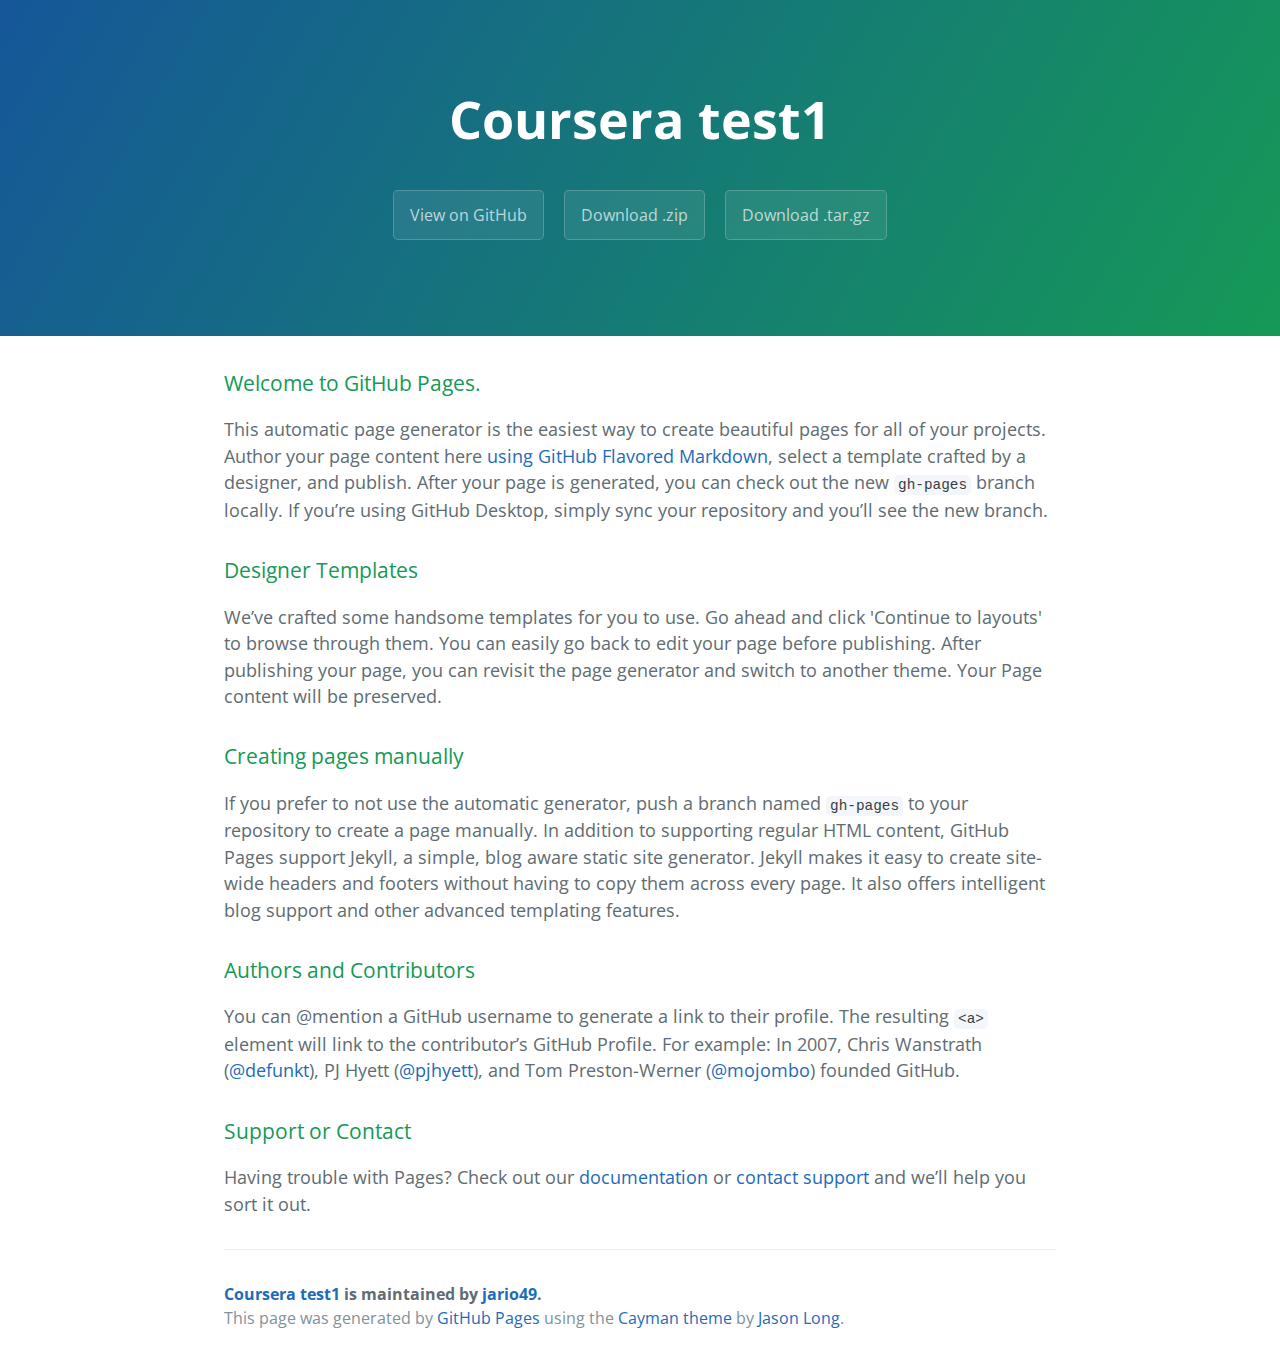
<file: index.html>
<!DOCTYPE html>
<html lang="en-us">
  <head>
    <meta charset="UTF-8">
    <title>Coursera test1 by jario49</title>
    <meta name="viewport" content="width=device-width, initial-scale=1">
    <link rel="stylesheet" type="text/css" href="stylesheets/normalize.css" media="screen">
    <link href='https://fonts.googleapis.com/css?family=Open+Sans:400,700' rel='stylesheet' type='text/css'>
    <link rel="stylesheet" type="text/css" href="stylesheets/stylesheet.css" media="screen">
    <link rel="stylesheet" type="text/css" href="stylesheets/github-light.css" media="screen">
  </head>
  <body>
    <section class="page-header">
      <h1 class="project-name">Coursera test1</h1>
      <h2 class="project-tagline"></h2>
      <a href="https://github.com/jario49/coursera_test1" class="btn">View on GitHub</a>
      <a href="https://github.com/jario49/coursera_test1/zipball/master" class="btn">Download .zip</a>
      <a href="https://github.com/jario49/coursera_test1/tarball/master" class="btn">Download .tar.gz</a>
    </section>

    <section class="main-content">
      <h3>
<a id="welcome-to-github-pages" class="anchor" href="#welcome-to-github-pages" aria-hidden="true"><span aria-hidden="true" class="octicon octicon-link"></span></a>Welcome to GitHub Pages.</h3>

<p>This automatic page generator is the easiest way to create beautiful pages for all of your projects. Author your page content here <a href="https://guides.github.com/features/mastering-markdown/">using GitHub Flavored Markdown</a>, select a template crafted by a designer, and publish. After your page is generated, you can check out the new <code>gh-pages</code> branch locally. If you’re using GitHub Desktop, simply sync your repository and you’ll see the new branch.</p>

<h3>
<a id="designer-templates" class="anchor" href="#designer-templates" aria-hidden="true"><span aria-hidden="true" class="octicon octicon-link"></span></a>Designer Templates</h3>

<p>We’ve crafted some handsome templates for you to use. Go ahead and click 'Continue to layouts' to browse through them. You can easily go back to edit your page before publishing. After publishing your page, you can revisit the page generator and switch to another theme. Your Page content will be preserved.</p>

<h3>
<a id="creating-pages-manually" class="anchor" href="#creating-pages-manually" aria-hidden="true"><span aria-hidden="true" class="octicon octicon-link"></span></a>Creating pages manually</h3>

<p>If you prefer to not use the automatic generator, push a branch named <code>gh-pages</code> to your repository to create a page manually. In addition to supporting regular HTML content, GitHub Pages support Jekyll, a simple, blog aware static site generator. Jekyll makes it easy to create site-wide headers and footers without having to copy them across every page. It also offers intelligent blog support and other advanced templating features.</p>

<h3>
<a id="authors-and-contributors" class="anchor" href="#authors-and-contributors" aria-hidden="true"><span aria-hidden="true" class="octicon octicon-link"></span></a>Authors and Contributors</h3>

<p>You can @mention a GitHub username to generate a link to their profile. The resulting <code>&lt;a&gt;</code> element will link to the contributor’s GitHub Profile. For example: In 2007, Chris Wanstrath (<a href="https://github.com/defunkt" class="user-mention">@defunkt</a>), PJ Hyett (<a href="https://github.com/pjhyett" class="user-mention">@pjhyett</a>), and Tom Preston-Werner (<a href="https://github.com/mojombo" class="user-mention">@mojombo</a>) founded GitHub.</p>

<h3>
<a id="support-or-contact" class="anchor" href="#support-or-contact" aria-hidden="true"><span aria-hidden="true" class="octicon octicon-link"></span></a>Support or Contact</h3>

<p>Having trouble with Pages? Check out our <a href="https://help.github.com/pages">documentation</a> or <a href="https://github.com/contact">contact support</a> and we’ll help you sort it out.</p>

      <footer class="site-footer">
        <span class="site-footer-owner"><a href="https://github.com/jario49/coursera_test1">Coursera test1</a> is maintained by <a href="https://github.com/jario49">jario49</a>.</span>

        <span class="site-footer-credits">This page was generated by <a href="https://pages.github.com">GitHub Pages</a> using the <a href="https://github.com/jasonlong/cayman-theme">Cayman theme</a> by <a href="https://twitter.com/jasonlong">Jason Long</a>.</span>
      </footer>

    </section>

  
  </body>
</html>
</file>
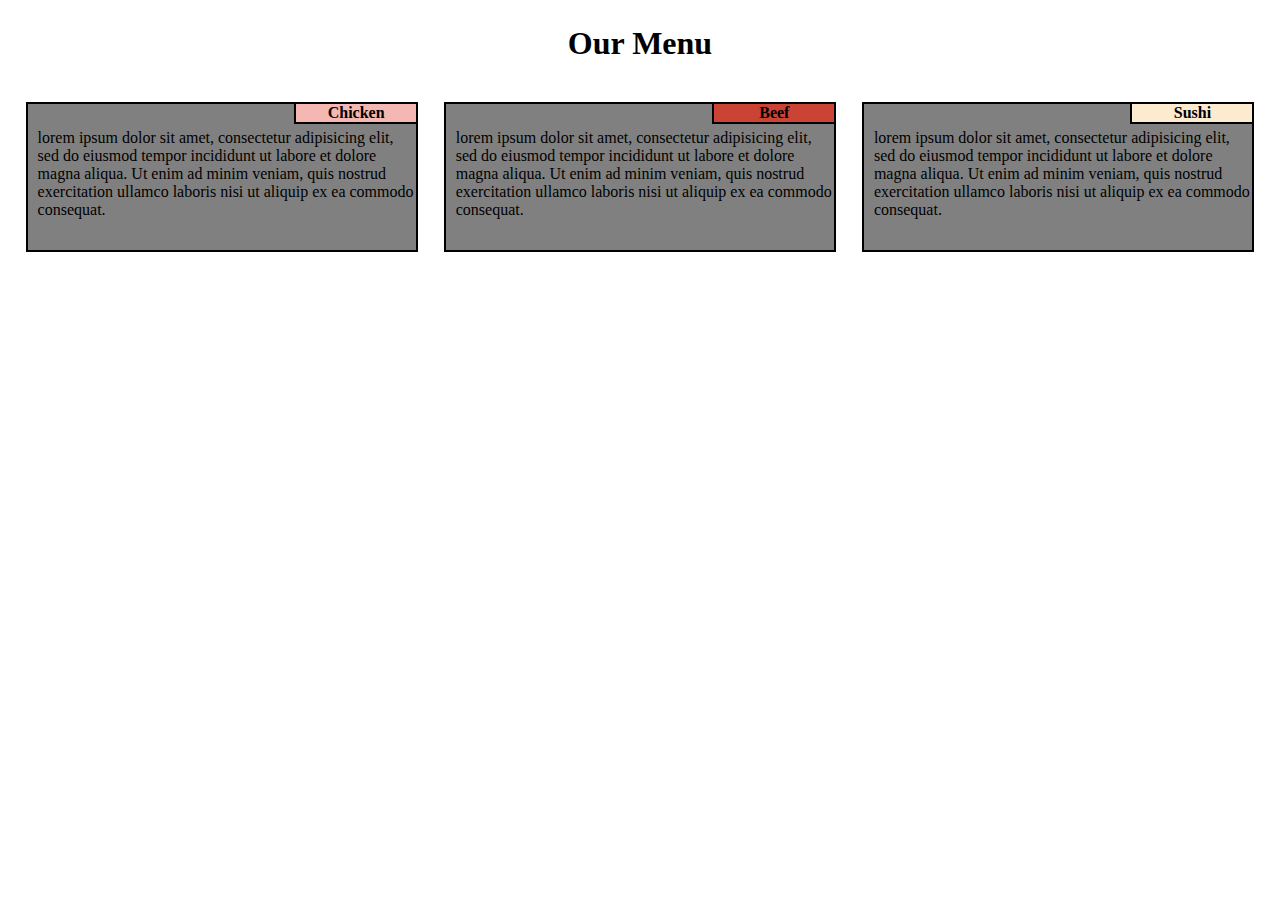
<file: module2/index.html>
<!doctype html>
<html>
<head>
  <meta charset="utf-8">
  <meta http-equiv="X-UA-Compatible" content="IE=edge">
  <meta name="viewport" content="width=device-width, initial-scale=1">
  <title>Assignment Solution for Module 2</title>
  <link rel="stylesheet" href="css/style.css">
</head>
  <h1>Our Menu</h1>
  <div class="container">
    <div class="row">
      <div class="col-lg-4 col-md-6 col-sl-12">
        <h4 id="chicken">Chicken</h4>
        <p>
          lorem ipsum dolor sit amet, consectetur
          adipisicing elit, sed do eiusmod tempor incididunt
          ut labore et dolore magna aliqua. Ut enim ad
          minim veniam, quis nostrud exercitation ullamco
          laboris nisi ut aliquip ex ea commodo consequat.
        </p>
      </div>
      <div class="col-lg-4 col-md-6 col-sl-12">
        <h4 id="beef">Beef</h4>
        <p>
          lorem ipsum dolor sit amet, consectetur
          adipisicing elit, sed do eiusmod tempor incididunt
          ut labore et dolore magna aliqua. Ut enim ad
          minim veniam, quis nostrud exercitation ullamco
          laboris nisi ut aliquip ex ea commodo consequat.
        </p>
      </div>
      <div class="col-lg-4 col-md-12 col-sl-12">
        <h4 id="sushi">Sushi</h4>
        <p>
          lorem ipsum dolor sit amet, consectetur
          adipisicing elit, sed do eiusmod tempor incididunt
          ut labore et dolore magna aliqua. Ut enim ad
          minim veniam, quis nostrud exercitation ullamco
          laboris nisi ut aliquip ex ea commodo consequat.
        </p>
      </div>      
    </div>
  </div>
<body>
</body>
</html>
</file>
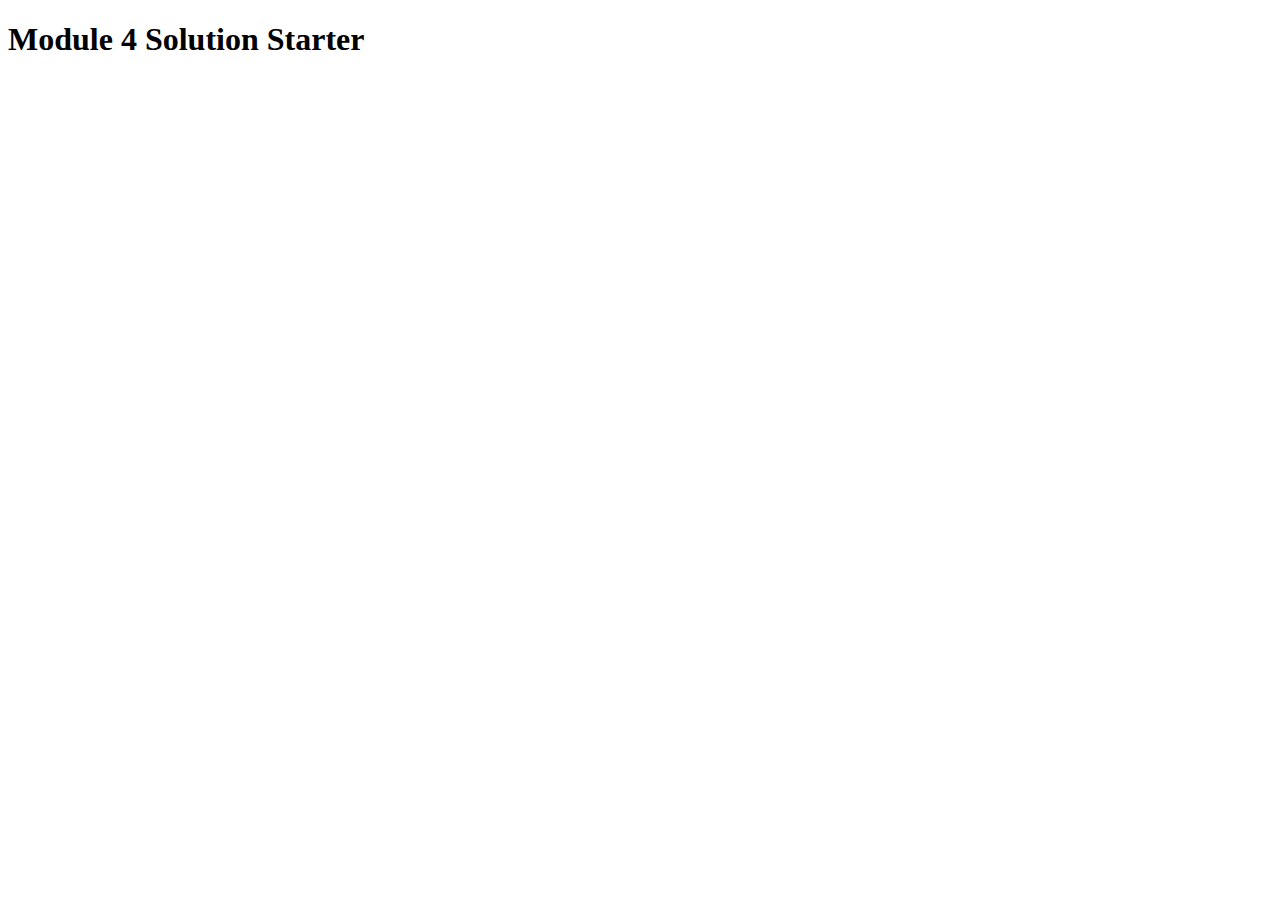
<file: module4-easy/index.html>
<!DOCTYPE html>
<html>
<head>
  <meta charset="utf-8">
  <title>Module 4 Solution Starter</title>
  <script src="js/SpeakHello.js"></script>
  <script src="js/SpeakGoodBye.js"></script>
  <script src="js/script.js"></script>
</head>
<body>
  <h1>Module 4 Solution Starter</h1>
</body>
</html>
</file>
<file: stylesheets/stylesheet.css>
* {
  box-sizing: border-box; }

body {
  padding: 0;
  margin: 0;
  font-family: "Open Sans", "Helvetica Neue", Helvetica, Arial, sans-serif;
  font-size: 16px;
  line-height: 1.5;
  color: #606c71; }

a {
  color: #1e6bb8;
  text-decoration: none; }
  a:hover {
    text-decoration: underline; }

.btn {
  display: inline-block;
  margin-bottom: 1rem;
  color: rgba(255, 255, 255, 0.7);
  background-color: rgba(255, 255, 255, 0.08);
  border-color: rgba(255, 255, 255, 0.2);
  border-style: solid;
  border-width: 1px;
  border-radius: 0.3rem;
  transition: color 0.2s, background-color 0.2s, border-color 0.2s; }
  .btn + .btn {
    margin-left: 1rem; }

.btn:hover {
  color: rgba(255, 255, 255, 0.8);
  text-decoration: none;
  background-color: rgba(255, 255, 255, 0.2);
  border-color: rgba(255, 255, 255, 0.3); }

@media screen and (min-width: 64em) {
  .btn {
    padding: 0.75rem 1rem; } }

@media screen and (min-width: 42em) and (max-width: 64em) {
  .btn {
    padding: 0.6rem 0.9rem;
    font-size: 0.9rem; } }

@media screen and (max-width: 42em) {
  .btn {
    display: block;
    width: 100%;
    padding: 0.75rem;
    font-size: 0.9rem; }
    .btn + .btn {
      margin-top: 1rem;
      margin-left: 0; } }

.page-header {
  color: #fff;
  text-align: center;
  background-color: #159957;
  background-image: linear-gradient(120deg, #155799, #159957); }

@media screen and (min-width: 64em) {
  .page-header {
    padding: 5rem 6rem; } }

@media screen and (min-width: 42em) and (max-width: 64em) {
  .page-header {
    padding: 3rem 4rem; } }

@media screen and (max-width: 42em) {
  .page-header {
    padding: 2rem 1rem; } }

.project-name {
  margin-top: 0;
  margin-bottom: 0.1rem; }

@media screen and (min-width: 64em) {
  .project-name {
    font-size: 3.25rem; } }

@media screen and (min-width: 42em) and (max-width: 64em) {
  .project-name {
    font-size: 2.25rem; } }

@media screen and (max-width: 42em) {
  .project-name {
    font-size: 1.75rem; } }

.project-tagline {
  margin-bottom: 2rem;
  font-weight: normal;
  opacity: 0.7; }

@media screen and (min-width: 64em) {
  .project-tagline {
    font-size: 1.25rem; } }

@media screen and (min-width: 42em) and (max-width: 64em) {
  .project-tagline {
    font-size: 1.15rem; } }

@media screen and (max-width: 42em) {
  .project-tagline {
    font-size: 1rem; } }

.main-content :first-child {
  margin-top: 0; }
.main-content img {
  max-width: 100%; }
.main-content h1, .main-content h2, .main-content h3, .main-content h4, .main-content h5, .main-content h6 {
  margin-top: 2rem;
  margin-bottom: 1rem;
  font-weight: normal;
  color: #159957; }
.main-content p {
  margin-bottom: 1em; }
.main-content code {
  padding: 2px 4px;
  font-family: Consolas, "Liberation Mono", Menlo, Courier, monospace;
  font-size: 0.9rem;
  color: #383e41;
  background-color: #f3f6fa;
  border-radius: 0.3rem; }
.main-content pre {
  padding: 0.8rem;
  margin-top: 0;
  margin-bottom: 1rem;
  font: 1rem Consolas, "Liberation Mono", Menlo, Courier, monospace;
  color: #567482;
  word-wrap: normal;
  background-color: #f3f6fa;
  border: solid 1px #dce6f0;
  border-radius: 0.3rem; }
  .main-content pre > code {
    padding: 0;
    margin: 0;
    font-size: 0.9rem;
    color: #567482;
    word-break: normal;
    white-space: pre;
    background: transparent;
    border: 0; }
.main-content .highlight {
  margin-bottom: 1rem; }
  .main-content .highlight pre {
    margin-bottom: 0;
    word-break: normal; }
.main-content .highlight pre, .main-content pre {
  padding: 0.8rem;
  overflow: auto;
  font-size: 0.9rem;
  line-height: 1.45;
  border-radius: 0.3rem; }
.main-content pre code, .main-content pre tt {
  display: inline;
  max-width: initial;
  padding: 0;
  margin: 0;
  overflow: initial;
  line-height: inherit;
  word-wrap: normal;
  background-color: transparent;
  border: 0; }
  .main-content pre code:before, .main-content pre code:after, .main-content pre tt:before, .main-content pre tt:after {
    content: normal; }
.main-content ul, .main-content ol {
  margin-top: 0; }
.main-content blockquote {
  padding: 0 1rem;
  margin-left: 0;
  color: #819198;
  border-left: 0.3rem solid #dce6f0; }
  .main-content blockquote > :first-child {
    margin-top: 0; }
  .main-content blockquote > :last-child {
    margin-bottom: 0; }
.main-content table {
  display: block;
  width: 100%;
  overflow: auto;
  word-break: normal;
  word-break: keep-all; }
  .main-content table th {
    font-weight: bold; }
  .main-content table th, .main-content table td {
    padding: 0.5rem 1rem;
    border: 1px solid #e9ebec; }
.main-content dl {
  padding: 0; }
  .main-content dl dt {
    padding: 0;
    margin-top: 1rem;
    font-size: 1rem;
    font-weight: bold; }
  .main-content dl dd {
    padding: 0;
    margin-bottom: 1rem; }
.main-content hr {
  height: 2px;
  padding: 0;
  margin: 1rem 0;
  background-color: #eff0f1;
  border: 0; }

@media screen and (min-width: 64em) {
  .main-content {
    max-width: 64rem;
    padding: 2rem 6rem;
    margin: 0 auto;
    font-size: 1.1rem; } }

@media screen and (min-width: 42em) and (max-width: 64em) {
  .main-content {
    padding: 2rem 4rem;
    font-size: 1.1rem; } }

@media screen and (max-width: 42em) {
  .main-content {
    padding: 2rem 1rem;
    font-size: 1rem; } }

.site-footer {
  padding-top: 2rem;
  margin-top: 2rem;
  border-top: solid 1px #eff0f1; }

.site-footer-owner {
  display: block;
  font-weight: bold; }

.site-footer-credits {
  color: #819198; }

@media screen and (min-width: 64em) {
  .site-footer {
    font-size: 1rem; } }

@media screen and (min-width: 42em) and (max-width: 64em) {
  .site-footer {
    font-size: 1rem; } }

@media screen and (max-width: 42em) {
  .site-footer {
    font-size: 0.9rem; } }
</file>
<file: stylesheets/github-light.css>
/*
The MIT License (MIT)

Copyright (c) 2016 GitHub, Inc.

Permission is hereby granted, free of charge, to any person obtaining a copy
of this software and associated documentation files (the "Software"), to deal
in the Software without restriction, including without limitation the rights
to use, copy, modify, merge, publish, distribute, sublicense, and/or sell
copies of the Software, and to permit persons to whom the Software is
furnished to do so, subject to the following conditions:

The above copyright notice and this permission notice shall be included in all
copies or substantial portions of the Software.

THE SOFTWARE IS PROVIDED "AS IS", WITHOUT WARRANTY OF ANY KIND, EXPRESS OR
IMPLIED, INCLUDING BUT NOT LIMITED TO THE WARRANTIES OF MERCHANTABILITY,
FITNESS FOR A PARTICULAR PURPOSE AND NONINFRINGEMENT. IN NO EVENT SHALL THE
AUTHORS OR COPYRIGHT HOLDERS BE LIABLE FOR ANY CLAIM, DAMAGES OR OTHER
LIABILITY, WHETHER IN AN ACTION OF CONTRACT, TORT OR OTHERWISE, ARISING FROM,
OUT OF OR IN CONNECTION WITH THE SOFTWARE OR THE USE OR OTHER DEALINGS IN THE
SOFTWARE.

*/

.pl-c /* comment */ {
  color: #969896;
}

.pl-c1 /* constant, variable.other.constant, support, meta.property-name, support.constant, support.variable, meta.module-reference, markup.raw, meta.diff.header */,
.pl-s .pl-v /* string variable */ {
  color: #0086b3;
}

.pl-e /* entity */,
.pl-en /* entity.name */ {
  color: #795da3;
}

.pl-smi /* variable.parameter.function, storage.modifier.package, storage.modifier.import, storage.type.java, variable.other */,
.pl-s .pl-s1 /* string source */ {
  color: #333;
}

.pl-ent /* entity.name.tag */ {
  color: #63a35c;
}

.pl-k /* keyword, storage, storage.type */ {
  color: #a71d5d;
}

.pl-s /* string */,
.pl-pds /* punctuation.definition.string, string.regexp.character-class */,
.pl-s .pl-pse .pl-s1 /* string punctuation.section.embedded source */,
.pl-sr /* string.regexp */,
.pl-sr .pl-cce /* string.regexp constant.character.escape */,
.pl-sr .pl-sre /* string.regexp source.ruby.embedded */,
.pl-sr .pl-sra /* string.regexp string.regexp.arbitrary-repitition */ {
  color: #183691;
}

.pl-v /* variable */ {
  color: #ed6a43;
}

.pl-id /* invalid.deprecated */ {
  color: #b52a1d;
}

.pl-ii /* invalid.illegal */ {
  color: #f8f8f8;
  background-color: #b52a1d;
}

.pl-sr .pl-cce /* string.regexp constant.character.escape */ {
  font-weight: bold;
  color: #63a35c;
}

.pl-ml /* markup.list */ {
  color: #693a17;
}

.pl-mh /* markup.heading */,
.pl-mh .pl-en /* markup.heading entity.name */,
.pl-ms /* meta.separator */ {
  font-weight: bold;
  color: #1d3e81;
}

.pl-mq /* markup.quote */ {
  color: #008080;
}

.pl-mi /* markup.italic */ {
  font-style: italic;
  color: #333;
}

.pl-mb /* markup.bold */ {
  font-weight: bold;
  color: #333;
}

.pl-md /* markup.deleted, meta.diff.header.from-file */ {
  color: #bd2c00;
  background-color: #ffecec;
}

.pl-mi1 /* markup.inserted, meta.diff.header.to-file */ {
  color: #55a532;
  background-color: #eaffea;
}

.pl-mdr /* meta.diff.range */ {
  font-weight: bold;
  color: #795da3;
}

.pl-mo /* meta.output */ {
  color: #1d3e81;
}
</file>
<file: module2/css/style.css>
/******** Base styles ************/
* {
	box-sizing: border-box;
	margin: 0;
	padding: 0;
}

body {
	margin: 0%;
}

h1 {
	margin-top: 25px;
	text-align: center;
}

h4 {
	text-align: center;
	border: 2px solid black;
	width: 122px;
	float: right;
	border-top: none;
	border-right: none;
}

p {
	margin-left: 10px;
	margin-top: 25px;
}

#chicken {
	background-color: #F5B7B1;
}

#beef {
	background-color: #CB4335;
}

#sushi {
	background-color: #FDEBD0;
}

/* Simple Responsive Framework. */
.container {
	margin-top: 40px;
	background-color: gray
}

.row {
	margin-left: 2%;
	width: 100%;
}

/********** Desktop **********/
@media (min-width: 992px) {
	.col-lg-1, .col-lg-2, .col-lg-3, .col-lg-4, .col-lg-5, .col-lg-6, 
	.col-lg-7, .col-lg-8, .col-lg-9, .col-lg-10, .col-lg-11, .col-lg-12 {
		float: left;
		border: 2px solid black;
		margin-right: 2%;
		margin-bottom: 2%;
		background-color: gray;
		height: 150px;
		overflow: hidden;
	}
	.col-lg-1 {
		width: 6.17%;
	}
	.col-lg-2 {
		width: 14.33%;
	}
	.col-lg-3 {
		width: 22.5%;
	}
	.col-lg-4 {
		width: 30.67%;
	}
	.col-lg-5 {
		width: 41.66%;
	}
	.col-lg-6 {
		width: 47%;
	}
	.col-lg-7 {
		width: 52.34%;
	}
	.col-lg-8 {
		width: 63.33%;
	}
	.col-lg-9 {
		width: 71.5%;
	}
	.col-lg-10 {
		width: 79.67%;
	}
	.col-lg-11 {
		width: 91.66%;
	}
	.col-lg-12 {
		width: 96%;
	}
}

/********** Tablet **********/
@media (min-width: 768px) and (max-width: 991px) {
	.col-md-1, .col-md-2, .col-md-3, .col-md-4, .col-md-5, .col-md-6, 
	.col-md-7, .col-md-8, .col-md-9, .col-md-10, .col-md-11, .col-md-12 {
		float: left;
		border: 2px solid black;
		margin-right: 2%;
		margin-bottom: 2%;
		background-color: gray;
		height: 150px;
		overflow: hidden;
	}
	.col-md-1 {
		width: 6.17%;
	}
	.col-md-2 {
		width: 14.33%;
	}
	.col-md-3 {
		width: 22.5%;
	}
	.col-md-4 {
		width: 30.67%;
	}
	.col-md-5 {
		width: 41.66%;
	}
	.col-md-6 {
		width: 47%;
	}
	.col-md-7 {
		width: 52.34%;
	}
	.col-md-8 {
		width: 63.33%;
	}
	.col-md-9 {
		width: 71.5%;
	}
	.col-md-10 {
		width: 79.67%;
	}
	.col-md-11 {
		width: 91.66%;
	}
	.col-md-12 {
		width: 96%;
	}
}
/********** Mobile **********/
@media (max-width: 767px) {
	.col-md-1, .col-md-2, .col-md-3, .col-md-4, .col-md-5, .col-md-6, 
	.col-md-7, .col-md-8, .col-md-9, .col-md-10, .col-md-11, .col-md-12 {
		float: left;
		border: 2px solid black;
		margin-right: 2%;
		margin-bottom: 2%;
		background-color: gray;
		height: 150px;
		overflow: hidden;
	}
	.col-sl-1 {
		width: 6.17%;
	}
	.col-sl-2 {
		width: 14.33%;
	}
	.col-sl-3 {
		width: 22.5%;
	}
	.col-sl-4 {
		width: 30.67%;
	}
	.col-sl-5 {
		width: 41.66%;
	}
	.col-sl-6 {
		width: 47%;
	}
	.col-sl-7 {
		width: 52.34%;
	}
	.col-sl-8 {
		width: 63.33%;
	}
	.col-sl-9 {
		width: 71.5%;
	}
	.col-sl-10 {
		width: 79.67%;
	}
	.col-sl-11 {
		width: 91.66%;
	}
	.col-sl-12 {
		width: 96%;
	}
}
</file>
